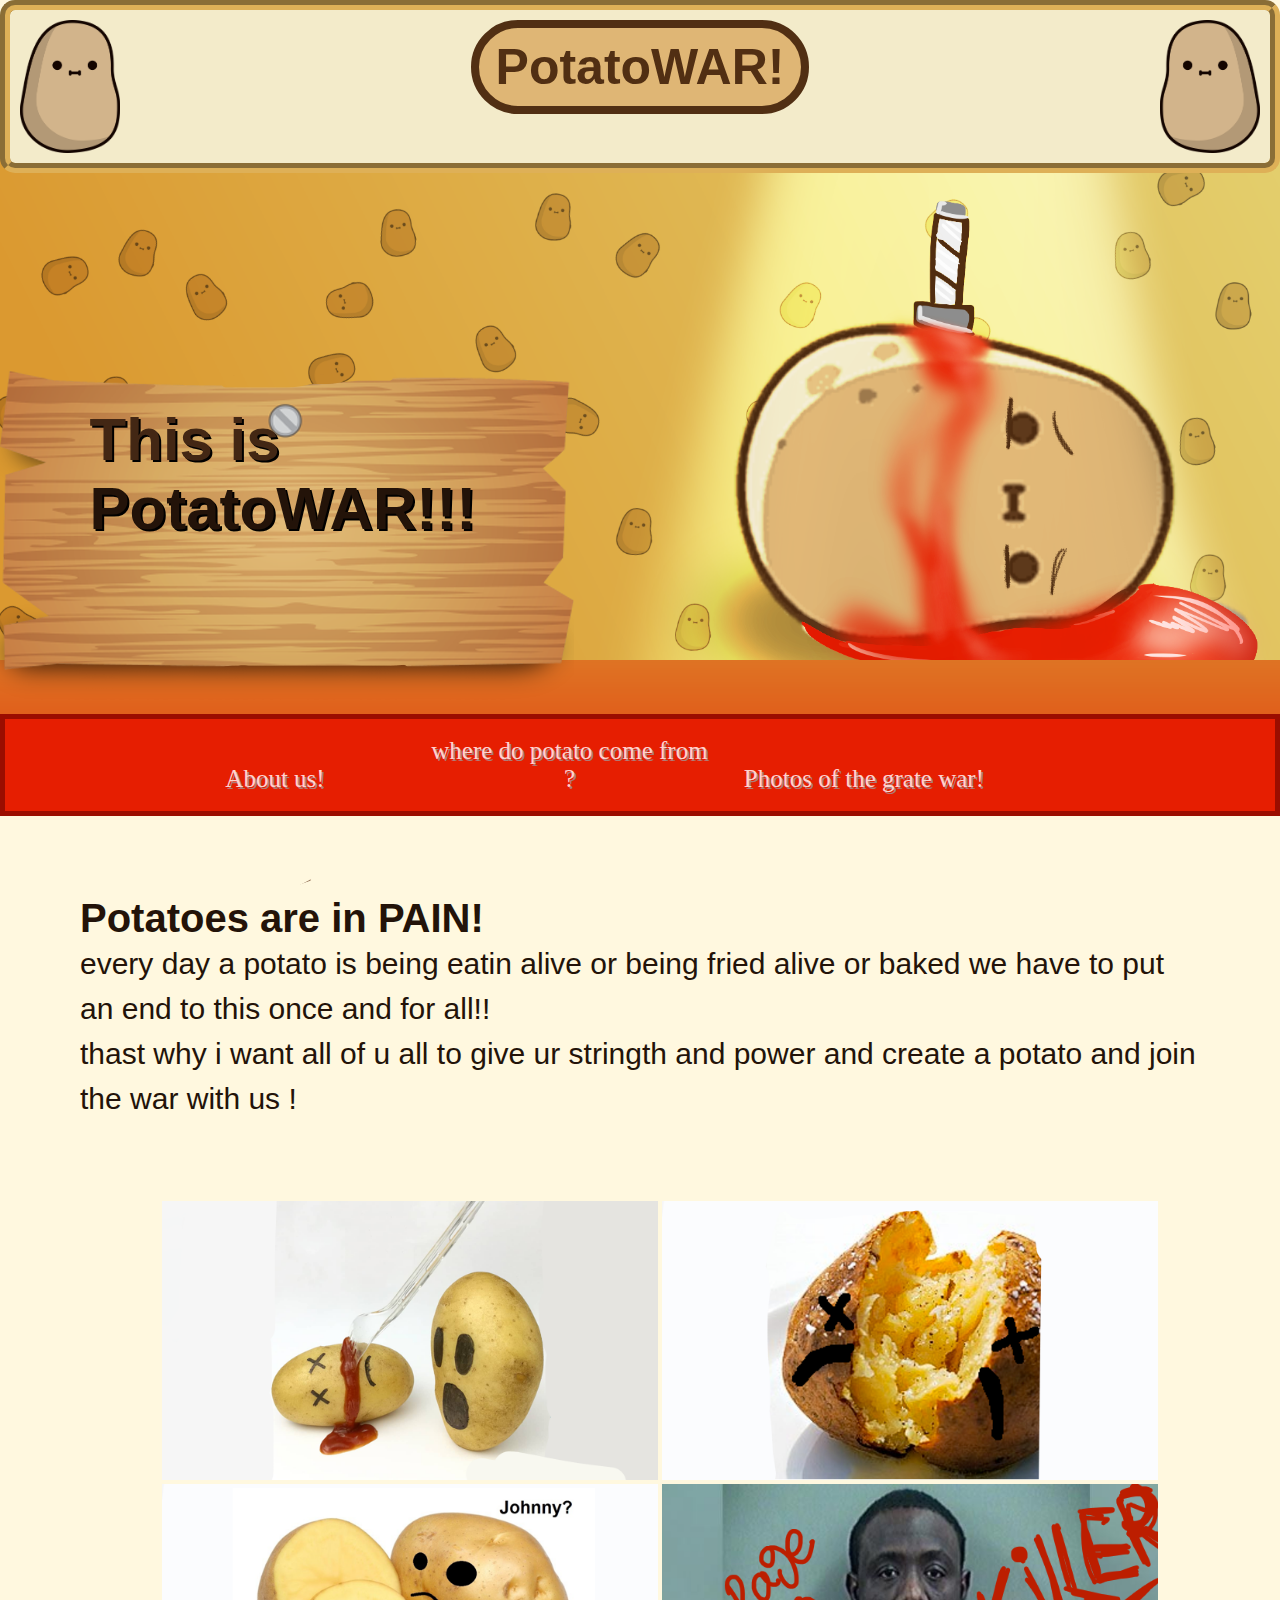
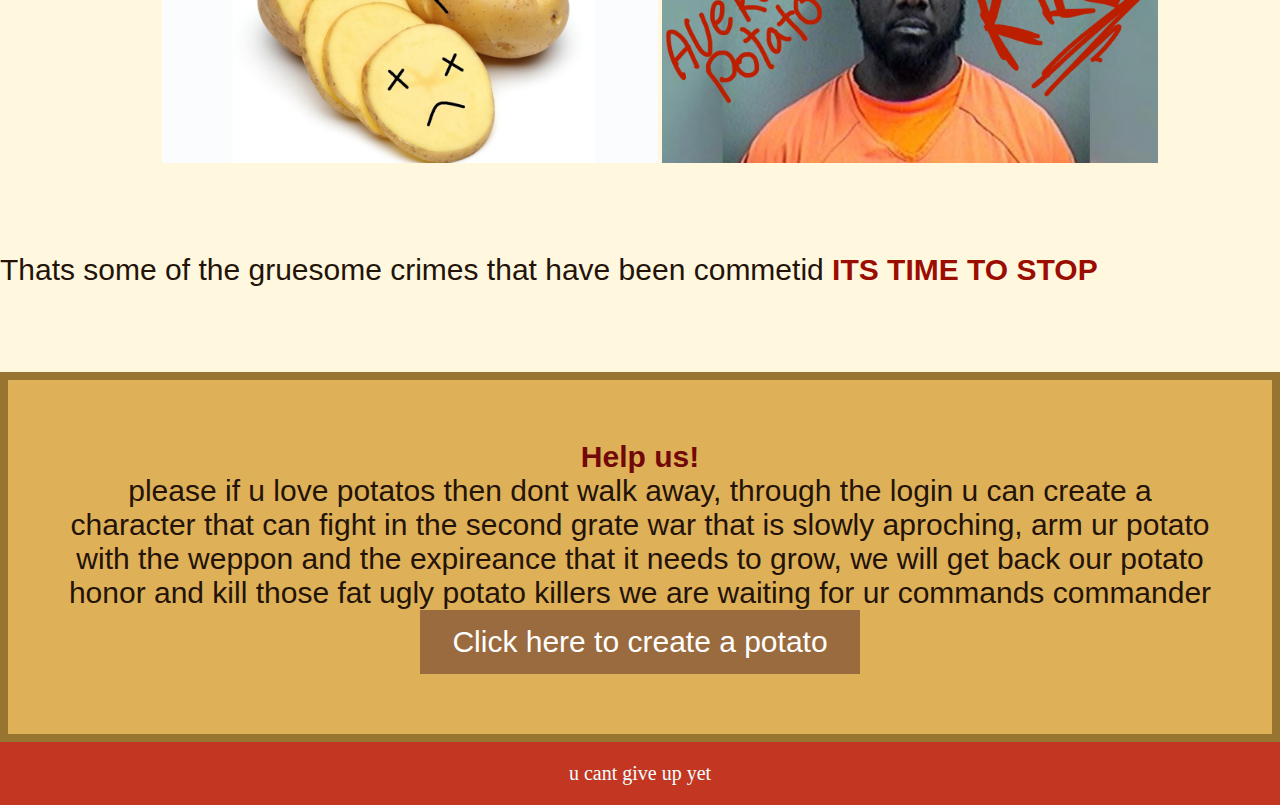
<file: index.html>
<!DOCTYPE html>

<html>
<link rel="stylesheet" href="style.css">

<head>
    <title>POTATO WAR!</title>
</head>
<!-- -------------------------------------------------------------- -->

<body>

    <header>
        <h1>PotatoWAR!</h1>
        <span class="boo">
            <img src="images\1b.png" alt="b1" width="70px">
            <img class="b1" src="images\2b.png" alt="b1" width="70px">
        </span>
    </header>

    <section class="BANNER">
        <img class="png" src="images\png.png" alt="png">
        <img src="images\banner.png" alt="potato die for u">
        <img class="sighn" src="images\sighn.png" alt="sighn">
        <div>
            <h2>This is <br><span>PotatoWAR!!!</span></h2>
        </div>
    </section>
    <!-- -------------------------------------------------------------------------- -->
    <nav>
        <ul>
            <li><a href="about.html">About us!</a></li>
            <li><a href="https://www.youtube.com/watch?v=wf39LzNDHeo">where do potato come from ?</a></li>
            <li><a href="https://www.allrecipes.com/recipes/1540/fruits-and-vegetables/vegetables/potatoes/">Photos of
                    the grate war!</a></li>

        </ul>
    </nav>
    <!-- --------------------------------------------------------------------------- -->
    <main>
        <article>
            <h2>Potatoes are in <strong>PAIN!</strong></h2>
            <p>every day a potato is being eatin alive or being fried alive or baked we have to put an end to this once
                and for all!!<br>thast why i want all of u all to give ur stringth and power and create a potato and
                join the war with us !</p>
        </article>

        <ul class="image">
            <li><img src="images\1.png" alt="potato killed!"></li>
            <li><img src="images\2.png" alt="potato killed!"></li>
            <li><img src="images\3.png" alt="potato killed!"></li>
            <li><img src="images\4.png" alt="potato killed!"></li>
        </ul>

        <p class="img">Thats some of the gruesome crimes that have been commetid <span><strong>ITS TIME TO
                    STOP</strong></span></p>
    </main>
    <!-- --------------------------------------------------------------------------- -->
    <section class="helpus">
        <h2>Help us!</h2>
        <p>please if u love potatos then dont walk away, through the login u can create a character that can fight in
            the
            second grate war that is slowly aproching, arm ur potato with the weppon and the expireance that it needs to
            grow, we will get back our potato honor and kill those fat ugly potato killers we are waiting for ur
            commands commander </p>
        <a href="create.html">
            Click here to create a potato
        </a>
    </section>
    <!-- --------------------------------------------------------------------------- -->
    <footer>

        <p>u cant give up yet</p>
    </footer>
    <!-- --------------------------------------------------------------------------- -->


</body>

































</html>
</file>
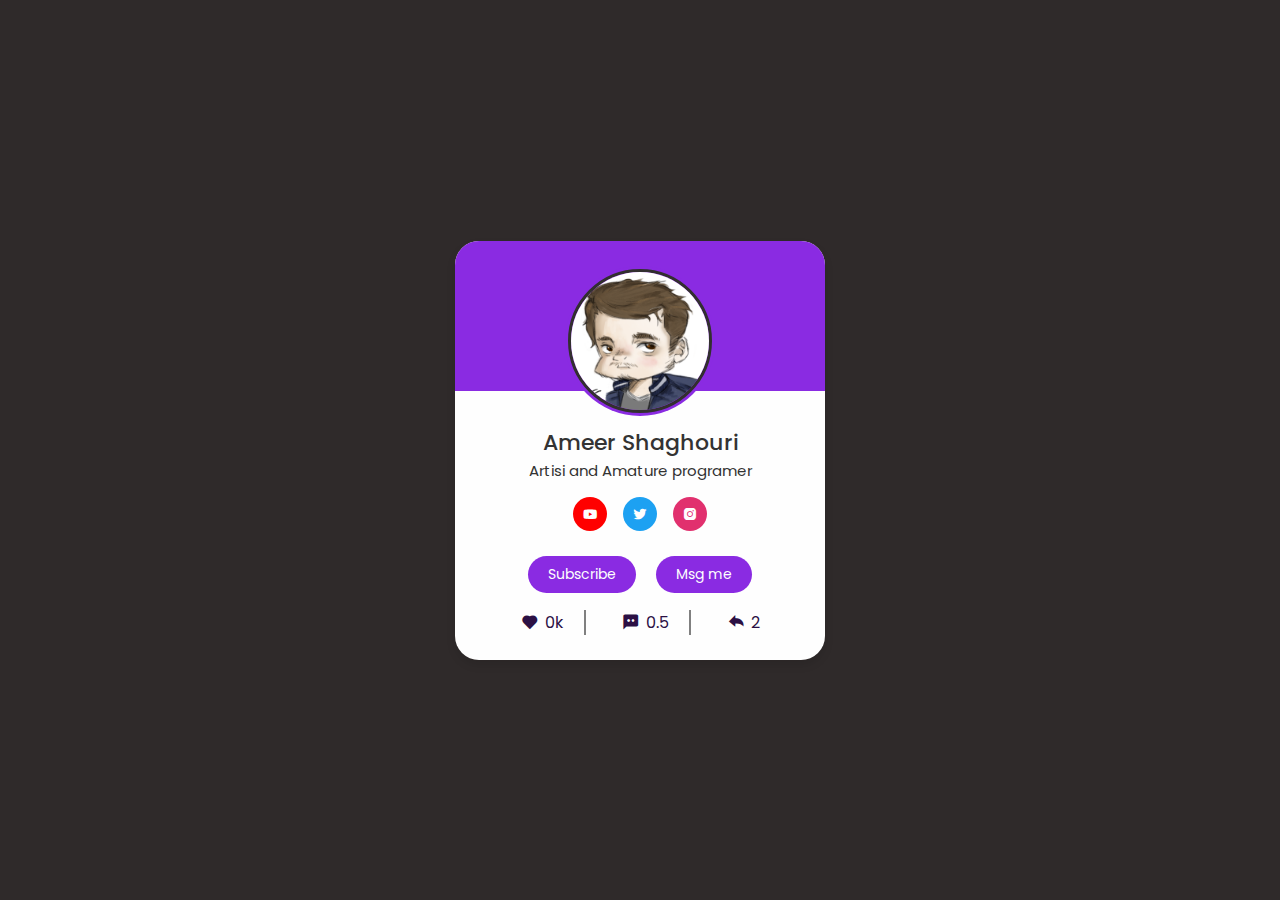
<file: Profile card/index.html>
<!DOCTYPE html>
<html>

<head>
    <meta charset="UTF-8">
    <meta name="viewport" content="width=device-width, initial-scale=1.0">
    <title>Profile card</title>

    <link rel="stylesheet" href="style.css">
    <link href='https://unpkg.com/boxicons@2.1.4/css/boxicons.min.css' rel='stylesheet'>
</head>




<body>

    <div class="profile">
        <div class="img">
            <img src="pic.png" class="pic">
        </div>
        <div class="text">
            <span class="name">Ameer Shaghouri</span>
            <span class="job">Artisi and Amature programer</span>
        </div>


        <div class="media">
            <a href="https://www.youtube.com/@AmeerZHere/about" class="link" style="background-color: #ff0000 ;">
                <i class='bx bxl-youtube'></i></a>
            <a href="https://twitter.com" class="link" style="background-color:#1da1f2 ;">
                <i class='bx bxl-twitter'></i></a>
            <a href="https://www.instagram.com/ix_ameer/" class="link" style="background-color:#e1306e ;">
                <i class='bx bxl-instagram-alt'></i></a>
        </div>



        <div class="bottons">
            <button class="button">Subscribe</button>
            <button class="button">Msg me</button>
        </div>



        <div class="anal">
            <div class="data">
                <i class='bx bxs-heart'></i>
                <span class="number">0k</span>
            </div>
            <div class="data">
                <i class='bx bxs-comment-dots'></i>
                <span class="number">0.5</span>
            </div>
            <div class="data">
                <i class='bx bxs-share' ></i>
                <span class="number">2</span>
            </div>
        </div>
    </div>
</body>














</html>
</file>
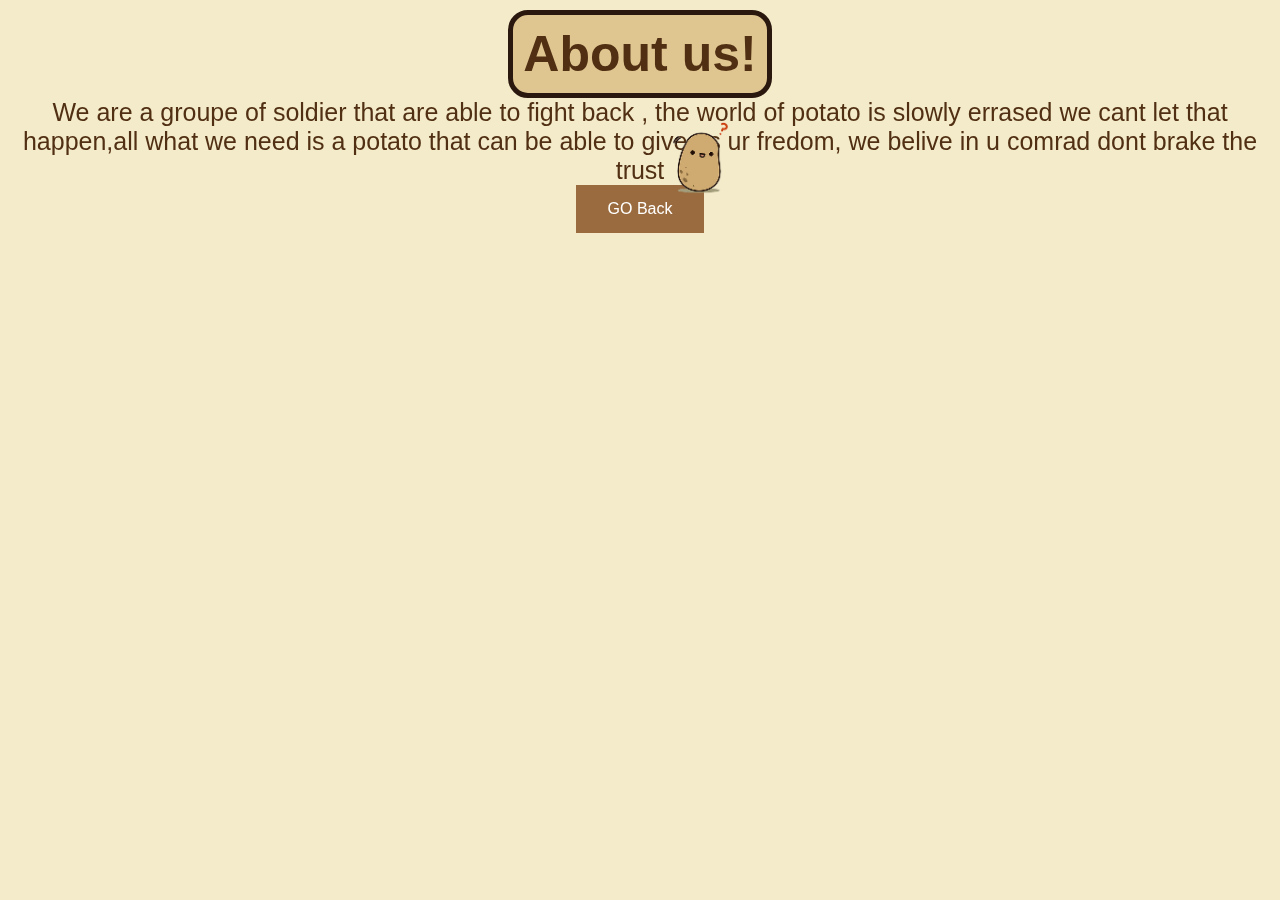
<file: about.html>
<!DOCTYPE html>
<html>

<link rel="stylesheet" href="style.css">

<head>
    <title>POTATO WAR!</title>
</head>


<body class="about">

    <h1><span>About us! </span></h1>
    <img src="images\pp.png" alt="?" width="200px">
    <p>
        We are a groupe of soldier that are able to fight back , the world of potato is slowly errased we cant let that
        happen,all what we need is a potato that can be able to give us ur fredom, we belive in u comrad dont brake the
        trust
    </p>

    <a href="index.html">GO Back</a>


</body>










</html>
</file>
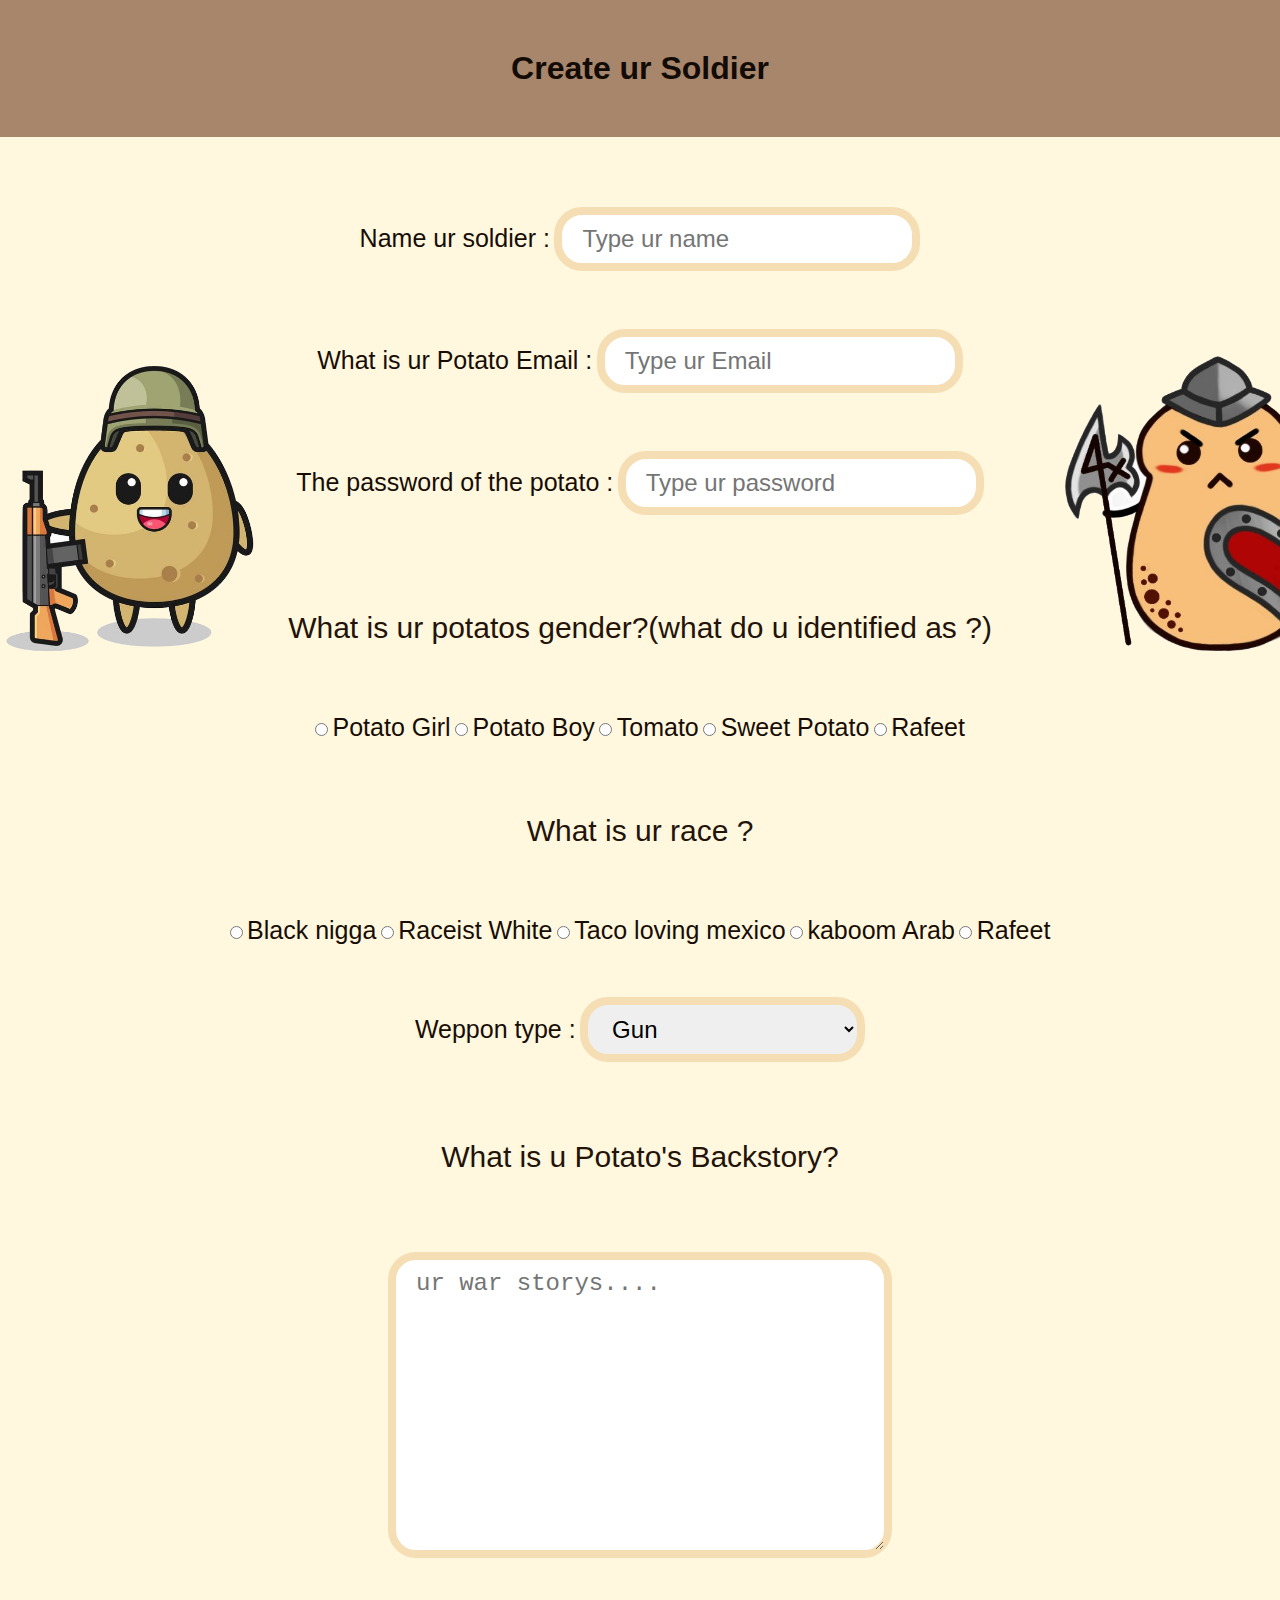
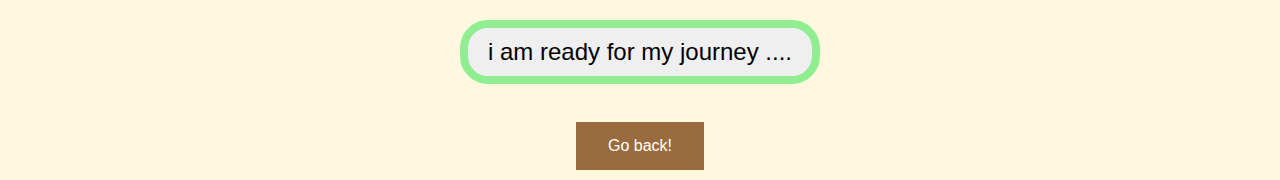
<file: create.html>
<!DOCTYPE html>
<html>

<link rel="stylesheet" href="style.css">

<head>
    <title>POTATO WAR!</title>
</head>


<body class="create">

    <h1>Create ur Soldier</h1>
    <img src="images\-potato-army.png" alt="bom" class="a" width="500px">
    <img src="images\cute-potato-mascot-as-a-soldier-vector.png" alt="booom" class="b" width="500px">

    <form>
        <div>
            <label for="username">Name ur soldier :</label>
            <input type="text" id="name" placeholder="Type ur name" required>
            <br><br>
            <label for="email">What is ur Potato Email :</label>
            <input type="email" id="email" placeholder="Type ur Email" required>
            <br><br>
            <label for="password">The password of the potato :</label>
            <input type="text" id="password" placeholder="Type ur password" required>
        </div>
        <br><br>

        <p>What is ur potatos gender?(what do u identified as ?)</p>
        <br>
        <input type="radio" name="type1" value="Girl" id="op1">
        <label for="op1">Potato Girl</label>
        <input type="radio" name="type1" value="Boy" id="op2">
        <label for="op2">Potato Boy</label>
        <input type="radio" name="type1" value="Tomato" id="op3">
        <label for="op3">Tomato</label>
        <input type="radio" name="type1" value="Sweet" id="op4">
        <label for="op4">Sweet Potato</label>
        <input type="radio" name="type1" value="Rafeet" id="op5">
        <label for="op5">Rafeet</label>

        <br><br>

        <p>What is ur race ? </p>
        <br>
        <input type="radio" name="type2" value="Black" id="op1">
        <label for="op1">Black nigga</label>
        <input type="radio" name="type2" value="white" id="op2">
        <label for="op2">Raceist White</label>
        <input type="radio" name="type2" value="mexico" id="op3">
        <label for="op3">Taco loving mexico</label>
        <input type="radio" name="type2" value="Arab" id="op4">
        <label for="op4">kaboom Arab</label>
        <input type="radio" name="type2" value="Rafeet" id="op5">
        <label for="op5">Rafeet</label>

        <br><br>

        <label for="Weppon">Weppon type :</label>
        <select name="Weppon" id="Weppon">
            <option value="Gun">Gun</option>
            <option value="sword">Sword</option>
            <option value="keyblade">Fart</option>
            <option value="huge ass">Huge ass</option>
            <option value="huge ass">Bombastic side eye</option>
        </select>

        <br><br>

        <p>What is u Potato's Backstory?</p> <br>
        <textarea name="story" id="story" cols="30" rows="10" placeholder="ur war storys...."></textarea>
        <br><br>

        <input type="submit" value="i am ready for my journey ....">
        <br><br>
        <a href="index.html">Go back!</a>








    </form>

</body>










</html>
</file>
<file: style.css>
*{
    margin: 0;
    box-sizing: border-box;
}

body {
    font-family: Arial, Helvetica, sans-serif;
    background-color: #FFF8DF;
    color: #231309;
}

/* --------------------------------------------------------------------------------- */

header {
    position: fixed;
    background-color: #F3EBCA;
    font-size: 25px;
    width: 100%;
    padding: 10px 10px;
    left: 0;
    color: #512F13;
    font-family: Impact, Haettenschweiler, 'Arial Narrow Bold', sans-serif;
    text-align: center;
    top: 0;
    z-index: 2;
    border: 10px solid #DEB057;
    border-radius: 15px;
    border-style: groove;
}

header h1 {
    border: 8px solid #512F13;
    display: inline-block;
    padding: 10px 17px;
    border-radius: 50px;
    background-color: #DFB675;
}

.boo img {
    float: left;
    width: 100px;
}

.boo img.b1 {
    float: right;
    padding: 0 0;
    width: 100px;
}

.BANNER img {
    max-width: 100%;
    margin: 50px 0;
    left: 0px;

}

.BANNER img.sighn {
    position: absolute;
    top: 30%;
}

.BANNER img.png {
    position: absolute;
    z-index: -1;
    top: 130px;

}

.BANNER div h2 span {
    color: #231309;
}

.BANNER div {
    font-family: Impact, Haettenschweiler, 'Arial Narrow Bold', sans-serif;
    font-size: 40PX;
    position: absolute;
    left: 7%;
    top: 45%;
    color: #432714;
    text-shadow: 2px 2px rgb(0, 0, 0);

}

/* ------------------------------------------- */

nav {
    position: sticky;
    padding: 5px 5px;
    border: 5px solid #9b0d00;
    background-color: #E61E01;
    width: 100%;
    top: 170px
}

nav ul {
    max-width: 1200px;
    margin: 13px auto;
}

nav li {
    position: relative;
    text-align: center;
    left: 70px;
    width: 25%;
    display: inline-block;
    font-size: 25px;
    font-family: fantasy;
    left: 50px;
}

nav li:hover {
    text-decoration: underline;
}

nav li a {
    color: #FFD2CE;
    text-decoration: none;
    text-shadow: 2px 2px #b17a75;
    text-align: center;
}

/* ---------------------------------------- */

main article {
    max-width: 100%;
    width: 1200px;
    margin: 80px auto;
    padding: 0 40px;
    box-sizing: border-box;
}

article h2 {
    font-size: 40px;
}

article p {
    font-size: 30px;
    line-height: 1.5em;
}

.image {
    z-index: 0;
    text-align: center;
    margin: 80px 0;
    
}

.image li {
    display: inline-block;
    width: 40%;
}

.image li img {
    max-width: 100%;
}

.image li:hover {
    position: relative;
    top: -10px;
}

p.img {
    font-size: 30px;
    line-height: 1.5em;
    margin: 80px auto;
}

p.img span {
    color: #9b0d00;
}

/* ------------------------------------------ */

.helpus {
    padding: 60px;
    width: 100%;
    background-color: #DEB057;
    text-align: center;
    border: 8px solid #97742f;
}

.helpus h2 {
    font-size: 30px;
    color: #720909;
    font-family: Verdana, Geneva, Tahoma, sans-serif;
}

.helpus p {
    font-size: 30px;
}

.helpus a {
    background-color: #9a6b3e;
    /* Green */
    border: none;
    color: white;
    padding: 15px 32px;
    text-align: center;
    text-decoration: none;
    display: inline-block;
    font-size: 30px;
    font-family: Impact, Haettenschweiler, 'Arial Narrow Bold', sans-serif;

}

/* ----------------------------------------- */

footer {
    background-color: #c33621;
    width: 100%;
    padding: 20px;
    text-align: center;
    font-size: 20px;
    color: azure;
    font-family: Cambria, Cochin, Georgia, Times, 'Times New Roman', serif;
}

/* ------------------------------------------------------------------------ */

.about {

    text-align: center;
    position: fixed;
    background-color: #F3EBCA;
    font-size: 25px;
    width: 100%;
    padding: 10px 10px;
    left: 0;
    color: #512F13;
    font-family: Impact, Haettenschweiler, 'Arial Narrow Bold', sans-serif;
    text-align: center;
    top: 0;
    z-index: 2;
}

.about h1 {
    padding: 10px;
    border: 5px solid rgb(42, 23, 13);
    display: inline-block;
    border-radius: 20px;
    background-color: #dfc690;

}

.about img {
    position: absolute;
    top: 60px;
    left: 600px;
}

.about a {
    background-color: #9a6b3e;
    /* Green */
    border: none;
    color: white;
    padding: 15px 32px;
    text-align: center;
    text-decoration: none;
    display: inline-block;
    font-size: 16px;

}

/* -------------------------------------------------------------------- */

.create {
    text-align: center;
}

.create h1 {
    padding: 50px;
    margin-bottom: 50px;
    background-color: #a7866b;
    width: 100%;
    font-family: Impact, Haettenschweiler, 'Arial Narrow Bold', sans-serif;
    color: #120b05;

}

.create img.a {
    position: absolute;
    left: 75%;
    top: 36%;
}

.create img.b {
    position: absolute;
    right: 70%;
    top: 30%;
}

.create form div label {
    font-size: 25px;
    color: #180d05;
    font-family: 'Gill Sans', 'Gill Sans MT', Calibri, 'Trebuchet MS', sans-serif;
}



.create form input {
    margin: 20px 0;
    padding: 10px 20px;
    font-size: 24px;
    border-radius: 28px;
    border: 8px solid wheat;

}

.create form input:valid{
    border: 8px solid lightgreen;
}


.create form p {
    padding: 10px;
    font-size: 30px;
    margin: 30px;
   font-family: Impact, Haettenschweiler, 'Arial Narrow Bold', sans-serif;
    
}

.create form textarea {
    margin: 20px 0;
    padding: 10px 20px;
    font-size: 24px;
    border-radius: 28px;
    border: 8px solid wheat;
}

.create form select {
    margin: 20px 0;
    padding: 10px 20px;
    font-size: 24px;
    border-radius: 28px;
    border: 8px solid wheat;
}

.create form label {
    font-size: 25px;
    color: #180d05;
    font-family: 'Gill Sans', 'Gill Sans MT', Calibri, 'Trebuchet MS', sans-serif;
}
.create a {
    background-color: #9a6b3e;
    /* Green */
    border: none;
    color: white;
    padding: 15px 32px;
    text-align: center;
    text-decoration: none;
    display: inline-block;
    font-size: 16px;
}
</file>
<file: Profile card/style.css>
@import url('https://fonts.googleapis.com/css2?family=Poppins:wght@300;400;500;600&display=swap');

  * {
      font-family: 'Poppins', sans-serif;
      margin: 0;
      padding: 0;
      box-sizing: border-box;
  }

  body {
      height: 100vh;
      display: flex;
      align-items: center;
      justify-content: center;
      background-color: rgb(47, 42, 42);

  }

  .profile {
      display: flex;
      flex-direction: column;
      align-items: center;

      max-width: 370px;
      width: 100%;
      background: #fefefe;
      border-radius: 24px;
      padding: 25px;
      box-shadow: 0 5px 10px rgb(0, 0, 0, 0.1);
      position: relative;
  }

  .img {
      position: relative;
      height: 150px;
      width: 150px;
      border-radius: 50%;
      background-color: blueviolet;
      padding: 3px;
      margin-bottom: 10px;
  }

  .img .pic {
      height: 100%;
      width: 100%;
      object-fit: cover;
      border-radius: 50%;
      border: 3px solid rgb(50, 47, 47)
  }

  .profile .text {
      display: flex;
      flex-direction: column;
      align-items: center;
      color: #333;
  }
  .text .name {
    font-size: 22px;
    font-weight: 500;
  }

  .text .job {
    font-size: 15px;
    font-weight: 400;
  }

  .profile .media {

    display: flex;
    align-items: center;
    margin-top: 15px;
  }
   .media .link {
    color: #fefefe;
    display: flex;
    align-items: center;
    justify-content: center;
    height: 34px;
    width: 34px;
    border-radius: 50%;
    margin: 0 8px;
    background-color: blueviolet;
    text-decoration: none;
   }

   .profile .bottons {
    display: flex;
    align-items: center;
    margin-top: 25px;
   }

   .bottons .button {
    color: #fefefe;
    font-size: 14px;
    font-weight: 400;
    border: none;
    border-radius: 25px;
    background-color: blueviolet;
    margin: 0 10px;
    padding: 8px 20px;
    cursor: pointer;
    transition: all 0.3s ease;
   }
   .bottons .button:hover{
    background-color: rgb(54, 12, 94);
   }
.profile::before{
    content: '';
    position: absolute;
    height: 36%;
    width: 100%;
    background-color: blueviolet;
    top: 0;
    left: 0;
    border-radius: 24px 24px 0 0;
}

   .profile .anal{

    display: flex;
    align-items: center;
    margin-top: 17px;

   }

   .anal .data {
    display: flex;
    align-items: center;
    color: rgb(43, 16, 68);
    padding: 0 20px;
    margin: 0 8px;
    border-right: 2px solid gray;
   }

   .data i {
    font-size: 18px;
    margin-right: 6px;
   }

   .data:last-child {
    border-right: none;
   }
</file>
